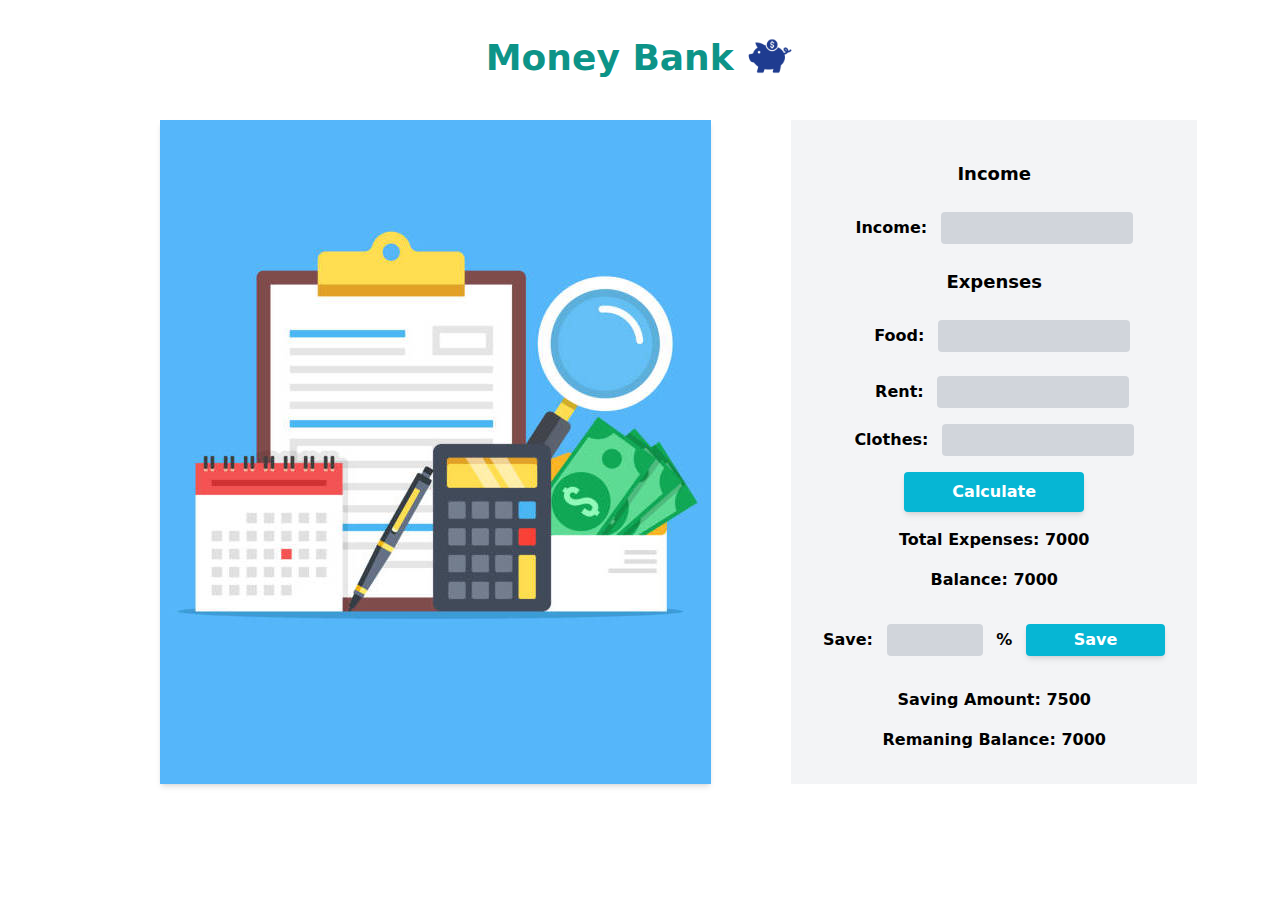
<file: index.html>
<!DOCTYPE html>
<html lang="en">
<head>
    <meta charset="UTF-8">
    <meta http-equiv="X-UA-Compatible" content="IE=edge">
    <meta name="viewport" content="width=device-width, initial-scale=1.0">
    <title>MB</title>

    <!-- Tailwind CSS File -->
    <script src="./css/tailwind.js"></script>

    <!-- Custom CSS Link -->
    <link rel="stylesheet" href="./css/style.css">
</head>
<body>
    <header>

        <!-- Header Title  -->
        <h1 class="text-4xl font-bold text-center text-teal-600 my-8">Money Bank
            <img class="inline w-12 mb-2" src="./images/pngwing.com (2).png" alt="">
        </h1>
    </header>

    <main class="lg:flex md:flex-row mb-8">

        <!-- Left Image  -->
        <section class="lg:ml-40 lg:mr-20 shadow-md md:order-first" id="left-image">
            <img src="./images/cal.jpg" alt="">
        </section>

        <!-- Calculation Section  -->
        <section class="text-center font-semibold bg-gray-100 px-8 pt-10 pb-4  md:order-last">

            <!-- Income part  -->
            <h6 class="text-lg font-bold">Income</h6>
            <div class="my-6">
                <label for="income">Income:</label>
                <input type="number" class="px-5 py-1 ml-2 w-48 bg-gray-300 rounded" id="income">
            </div>

            <!-- Expense Part  -->
            <h6 class="text-lg font-bold">Expenses</h6>
            <div class="my-6">
                <label for="food" class="ml-4">Food:</label>
                <input type="number" class="px-5 py-1 ml-2 w-48 bg-gray-300 rounded" id="food">
            </div>
            <div class="my-4">
                <label for="rent" class="ml-4">Rent:</label>
                <input type="number" class="px-5 py-1 ml-2 w-48 bg-gray-300 rounded" id="rent">
            </div>
            <div class="my-4">
                <label for="clothes">Clothes:</label>
                <input type="number" class="px-5 py-1 ml-2 w-48 bg-gray-300 rounded" id="clothes">
            </div>

            <button class="bg-cyan-500 text-white px-12 py-2 rounded font-semibold shadow-md" id="calculate">Calculate</button>

            <div class="my-4">
                <h6 class="my-4 font-semibold">Total Expenses: <span id="total">7000</span></h6>
                <h6  class="my-4 font-semibold">Balance: <span id="balance">7000</span></h6>
            </div>

            <!-- Saving Part  -->
            <div class="py-4">
                <label for="save">Save:</label>
                <input type="number" class="mx-2 bg-gray-300 w-24 py-1 px-7 rounded" id="save">
                <span>%</span>
                <button class="ml-2 bg-cyan-500 text-white px-12 py-1 rounded font-semibold shadow-md" id="save-btn">Save</button>
            </div>

            <div class="my-4">
                <h6 class="my-4 font-semibold">Saving Amount: <span id="savingAmount">7500</span></h6>
                <h6  class="my-4 font-semibold">Remaning Balance: <span id="remaningAmount">7000</span></h6>
            </div>
        </section>
    </main>

    <footer>
        <!-- JS file link  -->
        <script src="./js/script.js"></script>
    </footer>
</body>
</html>
</file>
<file: css/style.css>
#left-image{
    background-color: #55B6FA;
}
</file>
